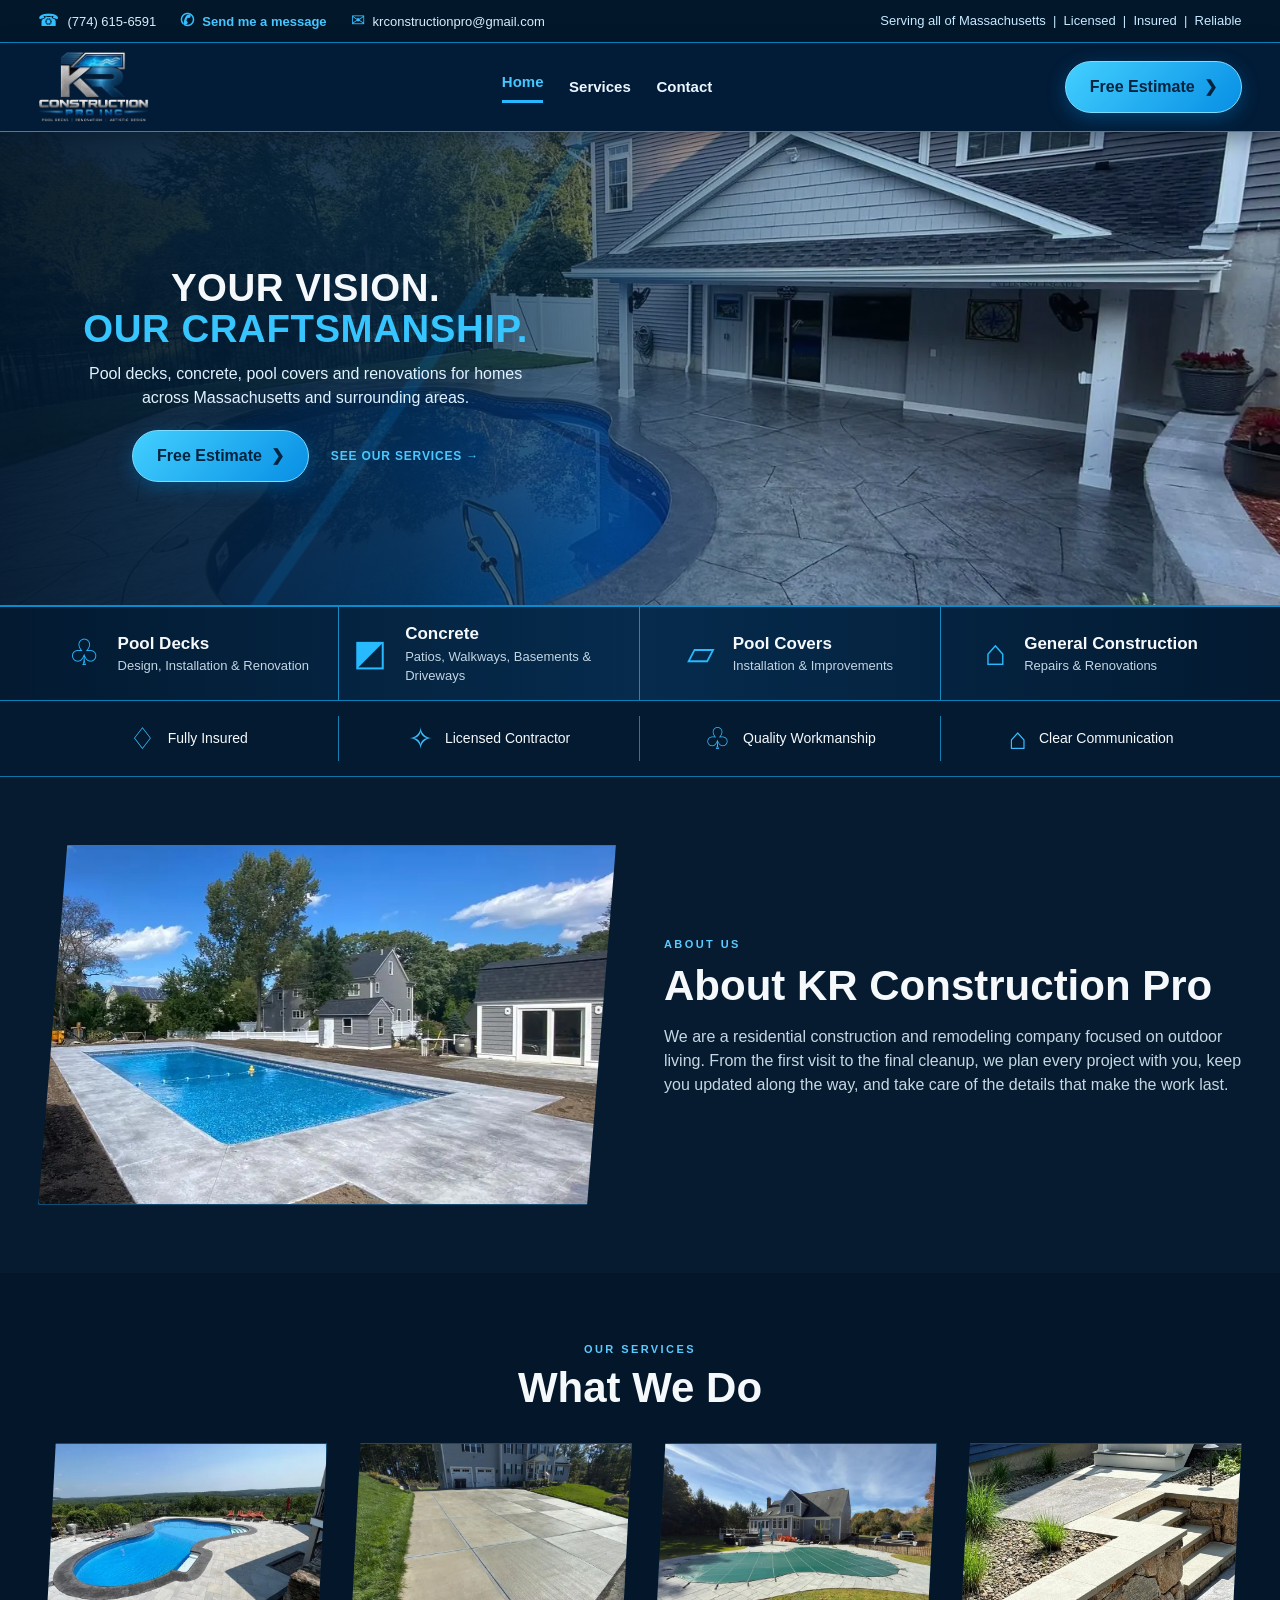
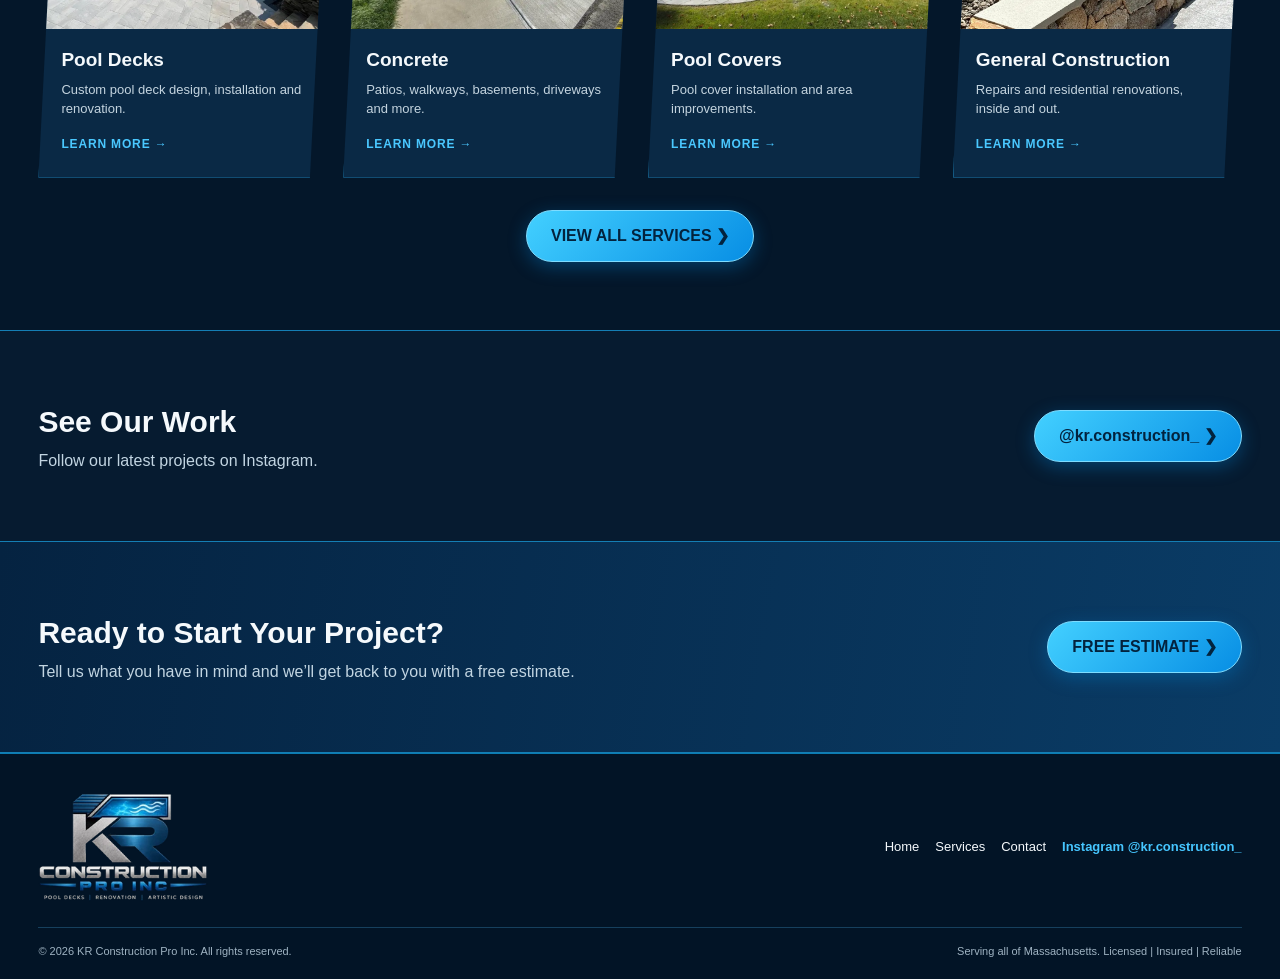
<file: index.html>
<!doctype html>
<html lang="en">
<head>
<meta charset="utf-8">
<!-- Google Tag Manager -->
<script>(function(w,d,s,l,i){w[l]=w[l]||[];w[l].push({'gtm.start':new Date().getTime(),event:'gtm.js'});var f=d.getElementsByTagName(s)[0],j=d.createElement(s),dl=l!='dataLayer'?'&l='+l:'';j.async=true;j.src='https://www.googletagmanager.com/gtm.js?id='+i+dl;f.parentNode.insertBefore(j,f);})(window,document,'script','dataLayer','GTM-TRKTC29J');</script>
<!-- End Google Tag Manager -->
<meta name="viewport" content="width=device-width,initial-scale=1">
<title>KR Construction Pro | Pool Decks & Concrete in Massachusetts</title>
<meta name="description" content="Pool decks, concrete, pool covers and renovations for homes across Massachusetts and surrounding areas. Licensed and insured. Request a free estimate.">
<link rel="canonical" href="https://krconstructionpro.com/">
<meta property="og:url" content="https://krconstructionpro.com/">
<meta name="theme-color" content="#061b30">
<meta property="og:type" content="website">
<meta property="og:title" content="KR Construction Pro | Pool Decks & Concrete in Massachusetts">
<meta property="og:description" content="Pool decks, concrete, pool covers and renovations for homes across Massachusetts and surrounding areas. Licensed and insured. Request a free estimate.">
<meta property="og:image" content="https://krconstructionpro.com/assets/og-image.jpg">
<meta name="twitter:card" content="summary_large_image">
<link rel="icon" href="/favicon.ico" sizes="48x48">
<link rel="icon" type="image/png" sizes="192x192" href="/assets/favicon-192.png">
<link rel="apple-touch-icon" href="/assets/apple-touch-icon.png">
<link rel="preload" as="image" href="assets/hero-stamped-pool-deck.webp" media="(min-width: 761px)">
<link rel="stylesheet" href="styles.css">
<script type="application/ld+json">{"@context": "https://schema.org", "@type": "HomeAndConstructionBusiness", "name": "KR Construction Pro Inc", "description": "Pool decks, concrete, pool covers and renovations for homes across Massachusetts and surrounding areas.", "telephone": "+1-774-615-6591", "email": "krconstructionpro@gmail.com", "logo": "https://krconstructionpro.com/assets/kr-construction-pro-logo.png", "image": "https://krconstructionpro.com/assets/og-image.jpg", "url": "https://krconstructionpro.com/", "areaServed": [{"@type": "State", "name": "Massachusetts"}, {"@type": "AdministrativeArea", "name": "Barnstable County, MA"}, {"@type": "AdministrativeArea", "name": "Berkshire County, MA"}, {"@type": "AdministrativeArea", "name": "Bristol County, MA"}, {"@type": "AdministrativeArea", "name": "Dukes County, MA"}, {"@type": "AdministrativeArea", "name": "Essex County, MA"}, {"@type": "AdministrativeArea", "name": "Franklin County, MA"}, {"@type": "AdministrativeArea", "name": "Hampden County, MA"}, {"@type": "AdministrativeArea", "name": "Hampshire County, MA"}, {"@type": "AdministrativeArea", "name": "Middlesex County, MA"}, {"@type": "AdministrativeArea", "name": "Nantucket County, MA"}, {"@type": "AdministrativeArea", "name": "Norfolk County, MA"}, {"@type": "AdministrativeArea", "name": "Plymouth County, MA"}, {"@type": "AdministrativeArea", "name": "Suffolk County, MA"}, {"@type": "AdministrativeArea", "name": "Worcester County, MA"}], "sameAs": ["https://www.instagram.com/kr.construction_/"], "hasOfferCatalog": {"@type": "OfferCatalog", "name": "Construction services", "itemListElement": [{"@type": "Offer", "itemOffered": {"@type": "Service", "name": "Pool Decks"}}, {"@type": "Offer", "itemOffered": {"@type": "Service", "name": "Concrete"}}, {"@type": "Offer", "itemOffered": {"@type": "Service", "name": "Pool Covers"}}, {"@type": "Offer", "itemOffered": {"@type": "Service", "name": "General Construction"}}]}, "openingHoursSpecification": [{"@type": "OpeningHoursSpecification", "dayOfWeek": ["Monday", "Tuesday", "Wednesday", "Thursday", "Friday"], "opens": "07:00", "closes": "17:00"}, {"@type": "OpeningHoursSpecification", "dayOfWeek": "Saturday", "opens": "07:00", "closes": "12:00"}]}</script>
</head>
<body>
<!-- Google Tag Manager (noscript) -->
<noscript><iframe src="https://www.googletagmanager.com/ns.html?id=GTM-TRKTC29J" height="0" width="0" style="display:none;visibility:hidden"></iframe></noscript>
<!-- End Google Tag Manager (noscript) -->
<a class="skip" href="#top">Skip to content</a>
<div class="topbar"><div class="container topinner"><div class="topcontact"><a href="tel:+17746156591"><span class="ico">☎</span>(774) 615-6591</a><a class="sms-link" href="sms:+17746156590"><span class="ico">✆</span>Send me a message</a><a href="mailto:krconstructionpro@gmail.com"><span class="ico">✉</span>krconstructionpro@gmail.com</a></div><div class="topright">Serving all of Massachusetts &nbsp;|&nbsp; Licensed &nbsp;|&nbsp; Insured &nbsp;|&nbsp; Reliable</div></div></div>
<header><div class="container nav"><a class="brand" href="/"><img src="assets/kr-logo-header.webp" alt="KR Construction Pro Inc" width="231" height="150"></a><nav aria-label="Main"><a class="active" aria-current="page" href="/">Home</a><a href="services.html">Services</a><a href="contact.html">Contact</a></nav><a class="navcta" href="contact.html">Free Estimate&nbsp; ❯</a></div></header>
<main id="top"><section class="hero"><div class="hero-inner"><h1>Your Vision.<span>Our Craftsmanship.</span></h1><p>Pool decks, concrete, pool covers and renovations for homes across Massachusetts and surrounding areas.</p><div class="hero-links"><a class="btn" href="contact.html">Free Estimate&nbsp; ❯</a><a class="link" href="services.html">SEE OUR SERVICES →</a></div></div></section>
<div class="service-strip"><div class="container service-grid"><a class="service-link" href="services.html"><span class="service-icon">♧</span><span><strong>Pool Decks</strong><small>Design, Installation &amp; Renovation</small></span></a><a class="service-link" href="services.html"><span class="service-icon">◩</span><span><strong>Concrete</strong><small>Patios, Walkways, Basements &amp; Driveways</small></span></a><a class="service-link" href="services.html"><span class="service-icon">▱</span><span><strong>Pool Covers</strong><small>Installation &amp; Improvements</small></span></a><a class="service-link" href="services.html"><span class="service-icon">⌂</span><span><strong>General Construction</strong><small>Repairs &amp; Renovations</small></span></a></div></div>
<div class="trust-strip"><div class="container trust-grid"><div class="trust"><span>♢</span>Fully Insured</div><div class="trust"><span>✧</span>Licensed Contractor</div><div class="trust"><span>♧</span>Quality Workmanship</div><div class="trust"><span>⌂</span>Clear Communication</div></div></div>
<section><div class="container split"><img class="photo" src="assets/about-pool-project.webp" alt="New in-ground pool with a stamped concrete pool deck built by KR Construction Pro in Massachusetts" width="1100" height="864" loading="lazy"><div><div class="eyebrow">ABOUT US</div><h2>About KR Construction Pro</h2><p>We are a residential construction and remodeling company focused on outdoor living. From the first visit to the final cleanup, we plan every project with you, keep you updated along the way, and take care of the details that make the work last.</p></div></div></section>
<section style="background:#04172a"><div class="container"><div class="section-title"><div class="eyebrow">OUR SERVICES</div><h2>What We Do</h2></div><div class="cards"><article class="card"><img class="card-photo" src="assets/pool-deck-service.webp" alt="Paver pool deck with dark stamped coping around a freeform in-ground pool in Massachusetts" width="1100" height="618" loading="lazy"><div class="card-body"><h3>Pool Decks</h3><p>Custom pool deck design, installation and renovation.</p><a class="link" href="services.html">LEARN MORE →</a></div></article><article class="card"><img class="card-photo" src="assets/concrete-service.webp" alt="New broom-finished concrete driveway with saw-cut control joints at a Massachusetts home" width="1100" height="619" loading="lazy"><div class="card-body"><h3>Concrete</h3><p>Patios, walkways, basements, driveways and more.</p><a class="link" href="services.html">LEARN MORE →</a></div></article><article class="card"><img class="card-photo" src="assets/pool-cover-service.webp" alt="Green mesh safety pool cover installed over a pool with a paver deck in Massachusetts" width="1100" height="618" loading="lazy"><div class="card-body"><h3>Pool Covers</h3><p>Pool cover installation and area improvements.</p><a class="link" href="services.html">LEARN MORE →</a></div></article><article class="card"><img class="card-photo" src="assets/general-construction-service.webp" alt="Natural stone retaining wall with bluestone caps and steps beside a new walkway" width="1100" height="825" loading="lazy"><div class="card-body"><h3>General Construction</h3><p>Repairs and residential renovations, inside and out.</p><a class="link" href="services.html">LEARN MORE →</a></div></article></div><div style="text-align:center;margin-top:32px"><a class="btn" href="services.html">VIEW ALL SERVICES ❯</a></div></div></section>
<section class="igband"><div class="container bandinner"><div><h2 style="margin:0 0 5px;font-size:30px">See Our Work</h2><p style="margin:0;color:#c2d5e2">Follow our latest projects on Instagram.</p></div><a class="btn" href="https://www.instagram.com/kr.construction_/" target="_blank" rel="noopener">@kr.construction_ ❯</a></div></section>
<section class="band"><div class="container bandinner"><div><h2>Ready to Start Your Project?</h2><p>Tell us what you have in mind and we’ll get back to you with a free estimate.</p></div><a class="btn" href="contact.html">FREE ESTIMATE ❯</a></div></section></main>
<footer><div class="container"><div class="footrow"><img class="footlogo" src="assets/kr-logo-header.webp" alt="KR Construction Pro Inc" width="231" height="150"><div class="footlinks"><a href="/">Home</a><a href="services.html">Services</a><a href="contact.html">Contact</a><a class="ig" href="https://www.instagram.com/kr.construction_/" target="_blank" rel="noopener">Instagram @kr.construction_</a></div></div><div class="copyright"><span>© 2026 KR Construction Pro Inc. All rights reserved.</span><span>Serving all of Massachusetts. Licensed | Insured | Reliable</span></div></div></footer>
</body>
</html>
</file>
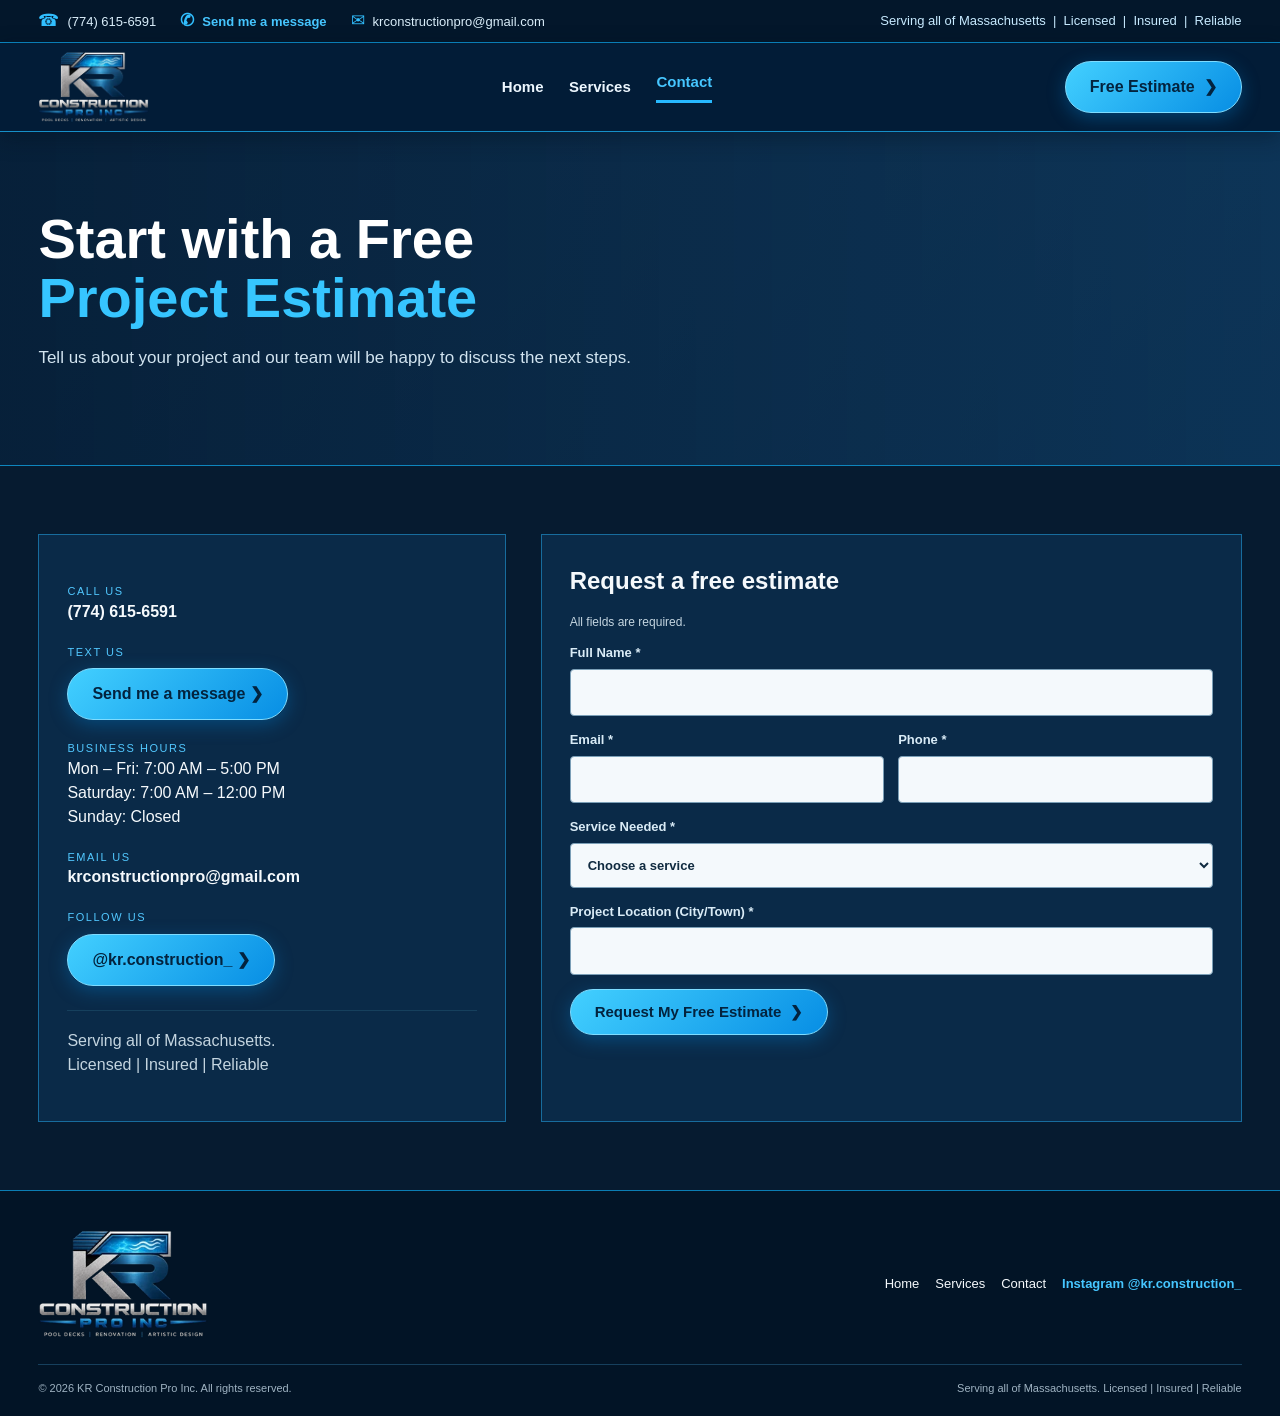
<file: contact.html>
<!doctype html>
<html lang="en">
<head>
<meta charset="utf-8">
<!-- Google Tag Manager -->
<script>(function(w,d,s,l,i){w[l]=w[l]||[];w[l].push({'gtm.start':new Date().getTime(),event:'gtm.js'});var f=d.getElementsByTagName(s)[0],j=d.createElement(s),dl=l!='dataLayer'?'&l='+l:'';j.async=true;j.src='https://www.googletagmanager.com/gtm.js?id='+i+dl;f.parentNode.insertBefore(j,f);})(window,document,'script','dataLayer','GTM-TRKTC29J');</script>
<!-- End Google Tag Manager -->
<meta name="viewport" content="width=device-width,initial-scale=1">
<title>Free Project Estimate | KR Construction Pro, Massachusetts</title>
<meta name="description" content="Tell us about your pool deck, concrete, pool cover or construction project and get a free estimate from KR Construction Pro. Call (774) 615-6591.">
<link rel="canonical" href="https://krconstructionpro.com/contact.html">
<meta property="og:url" content="https://krconstructionpro.com/contact.html">
<meta name="theme-color" content="#061b30">
<meta property="og:type" content="website">
<meta property="og:title" content="Free Project Estimate | KR Construction Pro, Massachusetts">
<meta property="og:description" content="Tell us about your pool deck, concrete, pool cover or construction project and get a free estimate from KR Construction Pro. Call (774) 615-6591.">
<meta property="og:image" content="https://krconstructionpro.com/assets/og-image.jpg">
<meta name="twitter:card" content="summary_large_image">
<link rel="icon" href="/favicon.ico" sizes="48x48">
<link rel="icon" type="image/png" sizes="192x192" href="/assets/favicon-192.png">
<link rel="apple-touch-icon" href="/assets/apple-touch-icon.png">
<link rel="stylesheet" href="styles.css">

</head>
<body>
<!-- Google Tag Manager (noscript) -->
<noscript><iframe src="https://www.googletagmanager.com/ns.html?id=GTM-TRKTC29J" height="0" width="0" style="display:none;visibility:hidden"></iframe></noscript>
<!-- End Google Tag Manager (noscript) -->
<a class="skip" href="#top">Skip to content</a>
<div class="topbar"><div class="container topinner"><div class="topcontact"><a href="tel:+17746156591"><span class="ico">☎</span>(774) 615-6591</a><a class="sms-link" href="sms:+17746156590"><span class="ico">✆</span>Send me a message</a><a href="mailto:krconstructionpro@gmail.com"><span class="ico">✉</span>krconstructionpro@gmail.com</a></div><div class="topright">Serving all of Massachusetts &nbsp;|&nbsp; Licensed &nbsp;|&nbsp; Insured &nbsp;|&nbsp; Reliable</div></div></div>
<header><div class="container nav"><a class="brand" href="/"><img src="assets/kr-logo-header.webp" alt="KR Construction Pro Inc" width="231" height="150"></a><nav aria-label="Main"><a href="/">Home</a><a href="services.html">Services</a><a class="active" aria-current="page" href="contact.html">Contact</a></nav><a class="navcta" href="#estimate">Free Estimate&nbsp; ❯</a></div></header>
<main id="top"><section class="pagehero"><div class="container"><h1 style="text-transform:none;margin:0;color:#ffffff">Start with a Free<span style="display:block;color:#36c5ff">Project Estimate</span></h1><p>Tell us about your project and our team will be happy to discuss the next steps.</p></div></section>
<section id="estimate"><div class="container contactgrid">
<div class="contactbox"><div class="contactitem"><small>Call us</small><a href="tel:+17746156591">(774) 615-6591</a></div>
<div class="contactitem"><small>Text us</small><a class="btn" href="sms:+17746156590" style="margin-top:8px">Send me a message ❯</a></div>
<div class="contactitem"><small>Business hours</small><span>Mon – Fri: 7:00 AM – 5:00 PM<br>Saturday: 7:00 AM – 12:00 PM<br>Sunday: Closed</span></div>
<div class="contactitem"><small>Email us</small><a href="mailto:krconstructionpro@gmail.com">krconstructionpro@gmail.com</a></div>
<div class="contactitem"><small>Follow us</small><a class="btn" href="https://www.instagram.com/kr.construction_/" target="_blank" rel="noopener" style="margin-top:8px">@kr.construction_ ❯</a></div>
<p style="border-top:1px solid #16405d;padding-top:18px;margin-top:24px">Serving all of Massachusetts.<br>Licensed | Insured | Reliable</p></div>
<div class="contactbox"><h2>Request a free estimate</h2><p class="note" style="margin-top:-6px">All fields are required.</p><form aria-label="Free estimate request" action="https://api.web3forms.com/submit" method="POST"><input type="hidden" name="access_key" value="13309b1c-8099-4f1e-b6e4-865e84867ff2"><input type="hidden" name="subject" value="New Free Estimate request — KR Construction Pro website"><input type="hidden" name="from_name" value="KR Construction Pro website"><input type="hidden" name="redirect" value="https://krconstructionpro.com/thank-you.html"><input type="checkbox" name="botcheck" style="display:none" tabindex="-1" autocomplete="off">
<label for="e-name">Full Name *<input id="e-name" name="name" type="text" autocomplete="name" required="required"></label>
<div class="formrow"><label for="e-email">Email *<input id="e-email" name="email" type="email" autocomplete="email" required="required"></label><label for="e-phone">Phone *<input id="e-phone" name="phone" type="tel" autocomplete="tel" required="required"></label></div>
<label for="e-service">Service Needed *<select id="e-service" name="service" required="required"><option value="">Choose a service</option><option>Pool Decks</option><option>Concrete</option><option>Pool Covers</option><option>General Construction</option><option>Other</option></select></label>
<label for="e-location">Project Location (City/Town) *<input id="e-location" name="location" type="text" autocomplete="address-level2" required="required"></label>
<button type="submit" class="btn">Request My Free Estimate&nbsp; ❯</button>

</form></div>
</div></section></main>
<footer><div class="container"><div class="footrow"><img class="footlogo" src="assets/kr-logo-header.webp" alt="KR Construction Pro Inc" width="231" height="150"><div class="footlinks"><a href="/">Home</a><a href="services.html">Services</a><a href="contact.html">Contact</a><a class="ig" href="https://www.instagram.com/kr.construction_/" target="_blank" rel="noopener">Instagram @kr.construction_</a></div></div><div class="copyright"><span>© 2026 KR Construction Pro Inc. All rights reserved.</span><span>Serving all of Massachusetts. Licensed | Insured | Reliable</span></div></div></footer>
</body>
</html>
</file>
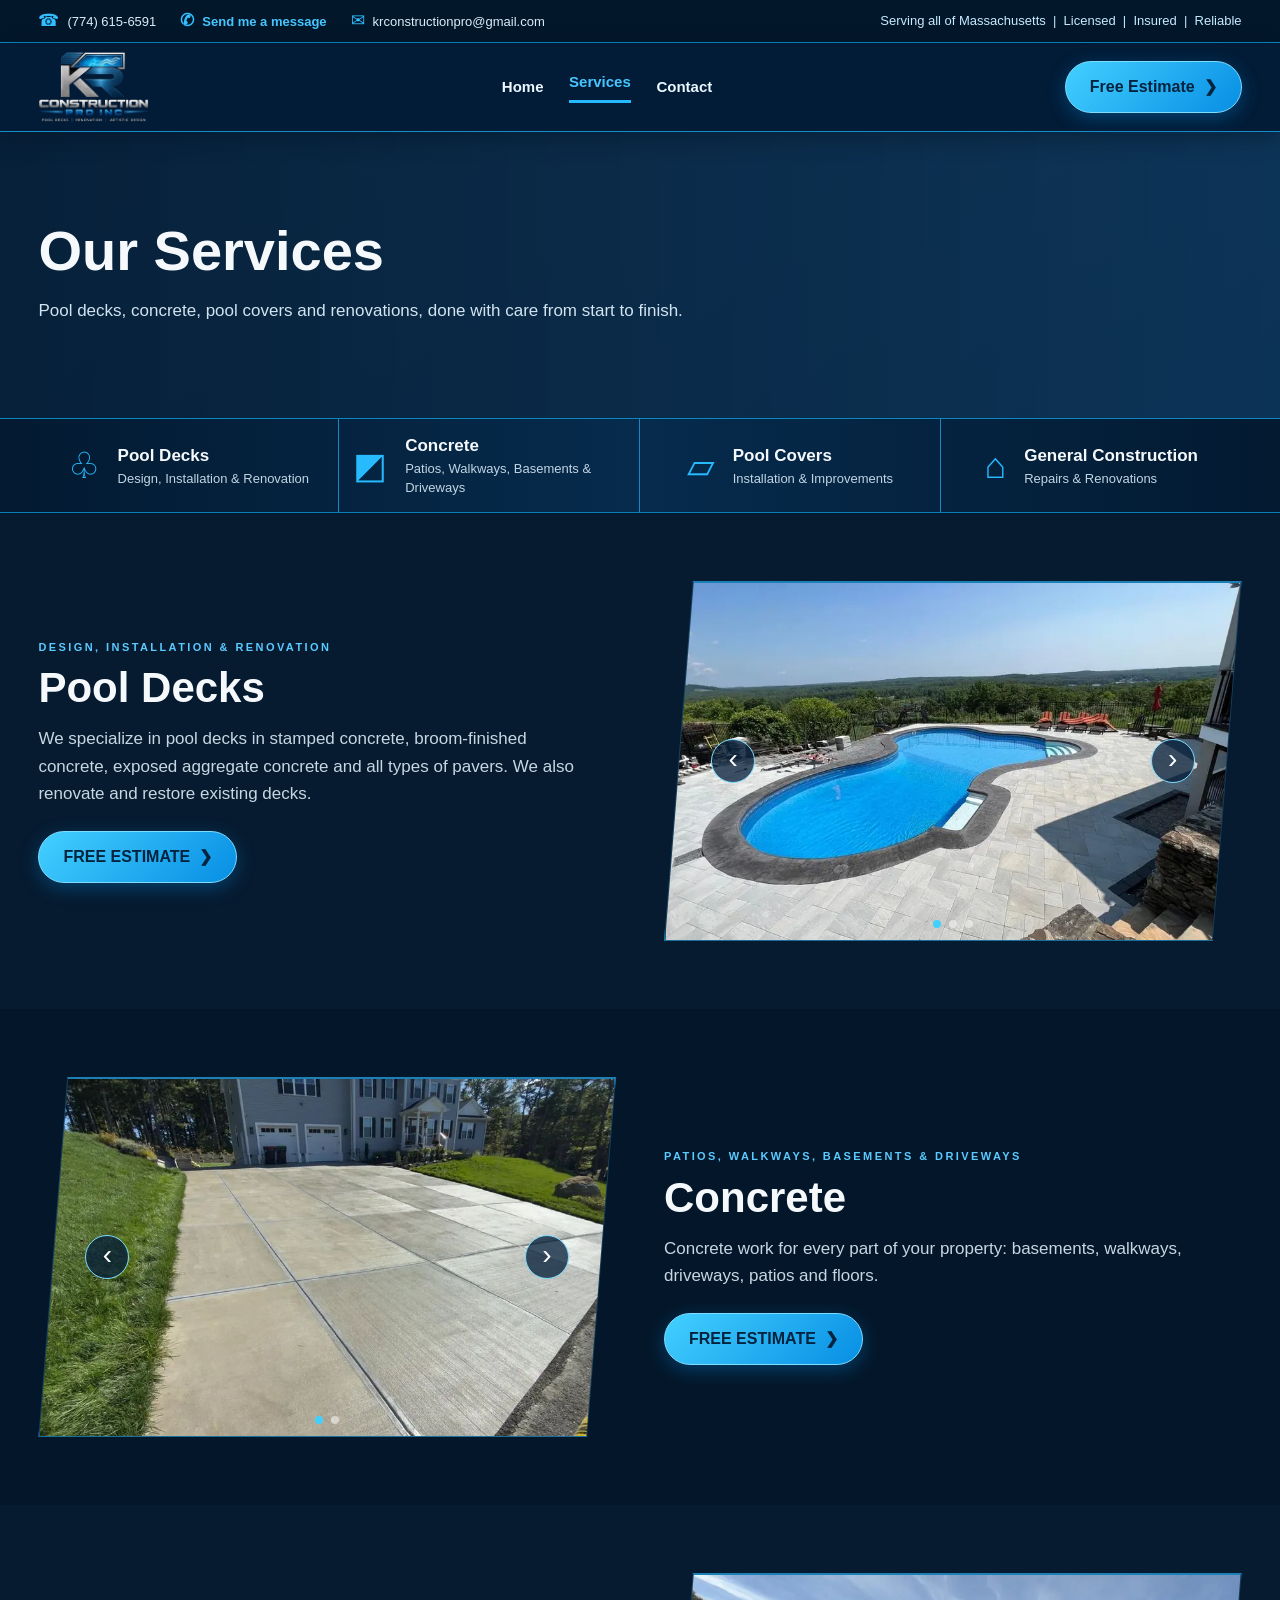
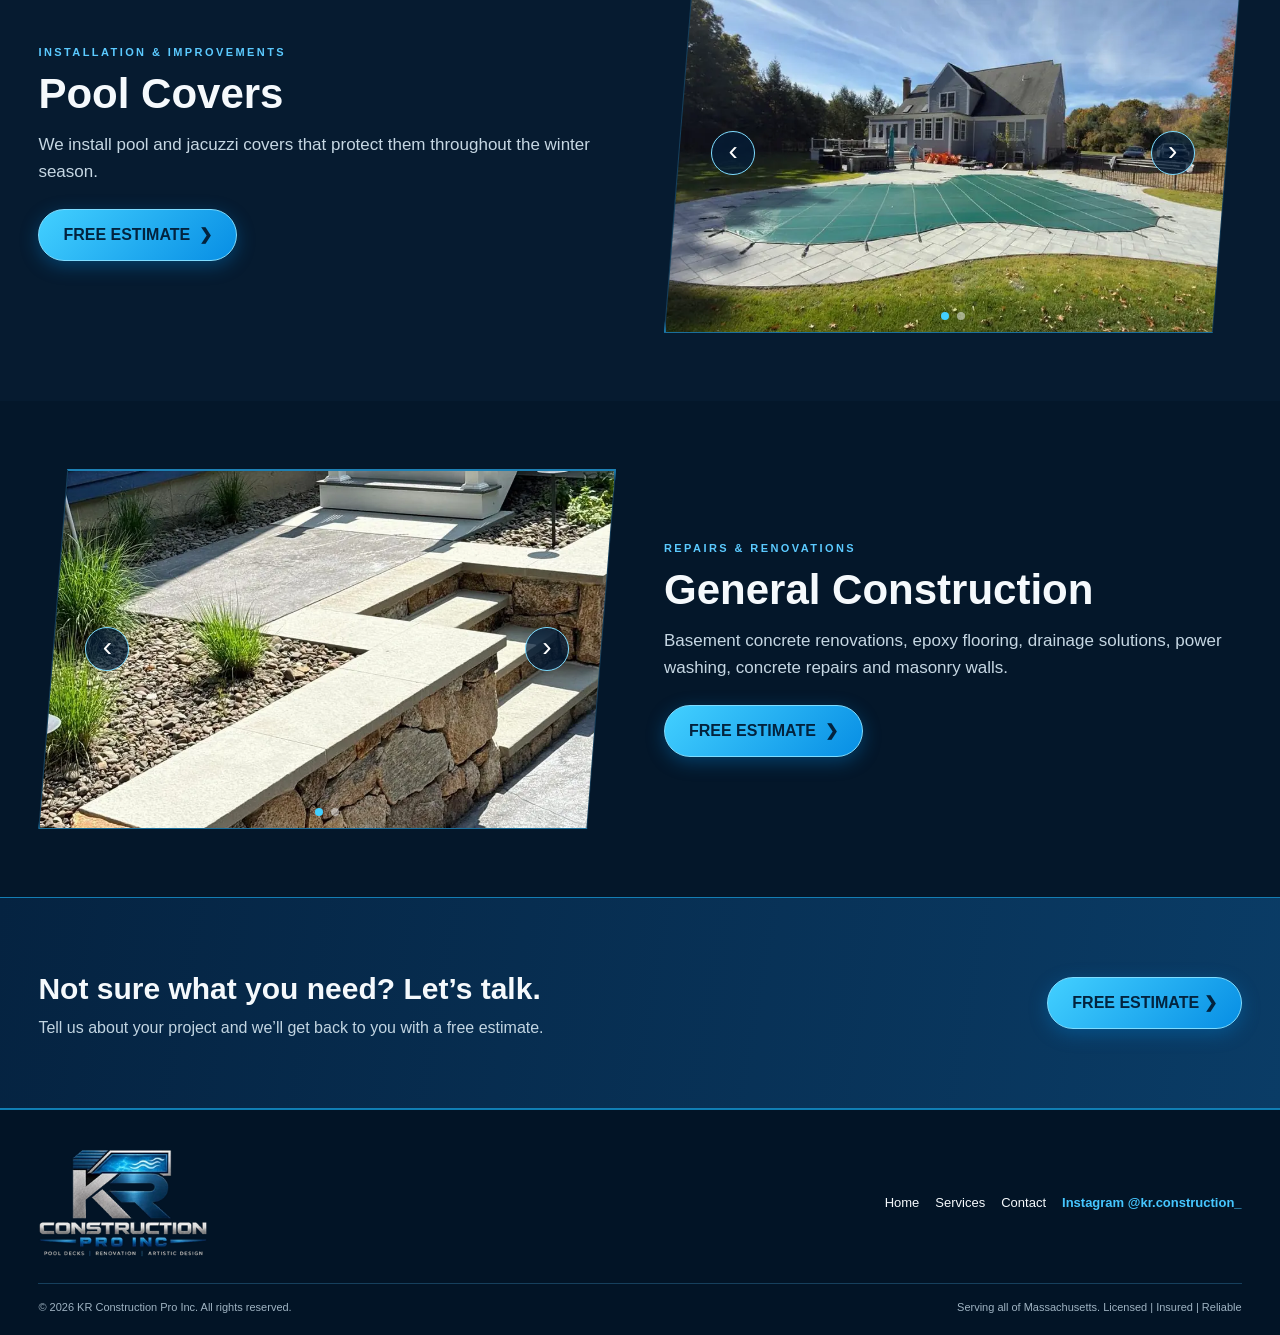
<file: services.html>
<!doctype html>
<html lang="en">
<head>
<meta charset="utf-8">
<!-- Google Tag Manager -->
<script>(function(w,d,s,l,i){w[l]=w[l]||[];w[l].push({'gtm.start':new Date().getTime(),event:'gtm.js'});var f=d.getElementsByTagName(s)[0],j=d.createElement(s),dl=l!='dataLayer'?'&l='+l:'';j.async=true;j.src='https://www.googletagmanager.com/gtm.js?id='+i+dl;f.parentNode.insertBefore(j,f);})(window,document,'script','dataLayer','GTM-TRKTC29J');</script>
<!-- End Google Tag Manager -->
<meta name="viewport" content="width=device-width,initial-scale=1">
<title>Pool Decks, Concrete & Pool Covers in MA | KR Construction Pro</title>
<meta name="description" content="Stamped concrete and paver pool decks, concrete driveways, patios and basements, pool covers, epoxy floors and drainage in Massachusetts. Free estimates.">
<link rel="canonical" href="https://krconstructionpro.com/services.html">
<meta property="og:url" content="https://krconstructionpro.com/services.html">
<meta name="theme-color" content="#061b30">
<meta property="og:type" content="website">
<meta property="og:title" content="Pool Decks, Concrete & Pool Covers in MA | KR Construction Pro">
<meta property="og:description" content="Stamped concrete and paver pool decks, concrete driveways, patios and basements, pool covers, epoxy floors and drainage in Massachusetts. Free estimates.">
<meta property="og:image" content="https://krconstructionpro.com/assets/og-image.jpg">
<meta name="twitter:card" content="summary_large_image">
<link rel="icon" href="/favicon.ico" sizes="48x48">
<link rel="icon" type="image/png" sizes="192x192" href="/assets/favicon-192.png">
<link rel="apple-touch-icon" href="/assets/apple-touch-icon.png">
<link rel="stylesheet" href="styles.css">

<script type="application/ld+json">{"@context": "https://schema.org", "@type": "ItemList", "name": "KR Construction Pro services", "itemListElement": [{"@type": "ListItem", "position": 1, "item": {"@type": "Service", "name": "Pool Decks", "description": "Pool decks in stamped concrete, broom-finished concrete, exposed aggregate concrete and all types of pavers, plus deck renovations and restorations.", "serviceType": "Pool Decks", "areaServed": {"@type": "State", "name": "Massachusetts"}, "provider": {"@type": "HomeAndConstructionBusiness", "name": "KR Construction Pro Inc", "url": "https://krconstructionpro.com/", "telephone": "+1-774-615-6591"}, "url": "https://krconstructionpro.com/services.html#pool-decks"}}, {"@type": "ListItem", "position": 2, "item": {"@type": "Service", "name": "Concrete", "description": "Concrete basements, walkways, driveways, patios and floors.", "serviceType": "Concrete", "areaServed": {"@type": "State", "name": "Massachusetts"}, "provider": {"@type": "HomeAndConstructionBusiness", "name": "KR Construction Pro Inc", "url": "https://krconstructionpro.com/", "telephone": "+1-774-615-6591"}, "url": "https://krconstructionpro.com/services.html#concrete"}}, {"@type": "ListItem", "position": 3, "item": {"@type": "Service", "name": "Pool Covers", "description": "Pool and jacuzzi cover installation to protect them throughout the winter season.", "serviceType": "Pool Covers", "areaServed": {"@type": "State", "name": "Massachusetts"}, "provider": {"@type": "HomeAndConstructionBusiness", "name": "KR Construction Pro Inc", "url": "https://krconstructionpro.com/", "telephone": "+1-774-615-6591"}, "url": "https://krconstructionpro.com/services.html#pool-covers"}}, {"@type": "ListItem", "position": 4, "item": {"@type": "Service", "name": "General Construction", "description": "Basement concrete renovations, epoxy flooring, drainage solutions, power washing, concrete repairs and masonry walls.", "serviceType": "General Construction", "areaServed": {"@type": "State", "name": "Massachusetts"}, "provider": {"@type": "HomeAndConstructionBusiness", "name": "KR Construction Pro Inc", "url": "https://krconstructionpro.com/", "telephone": "+1-774-615-6591"}, "url": "https://krconstructionpro.com/services.html#general-construction"}}]}</script>
</head>
<body>
<!-- Google Tag Manager (noscript) -->
<noscript><iframe src="https://www.googletagmanager.com/ns.html?id=GTM-TRKTC29J" height="0" width="0" style="display:none;visibility:hidden"></iframe></noscript>
<!-- End Google Tag Manager (noscript) -->
<a class="skip" href="#top">Skip to content</a>
<div class="topbar"><div class="container topinner"><div class="topcontact"><a href="tel:+17746156591"><span class="ico">☎</span>(774) 615-6591</a><a class="sms-link" href="sms:+17746156590"><span class="ico">✆</span>Send me a message</a><a href="mailto:krconstructionpro@gmail.com"><span class="ico">✉</span>krconstructionpro@gmail.com</a></div><div class="topright">Serving all of Massachusetts &nbsp;|&nbsp; Licensed &nbsp;|&nbsp; Insured &nbsp;|&nbsp; Reliable</div></div></div>
<header><div class="container nav"><a class="brand" href="/"><img src="assets/kr-logo-header.webp" alt="KR Construction Pro Inc" width="231" height="150"></a><nav aria-label="Main"><a href="/">Home</a><a class="active" aria-current="page" href="services.html">Services</a><a href="contact.html">Contact</a></nav><a class="navcta" href="contact.html">Free Estimate&nbsp; ❯</a></div></header>
<main id="top"><section class="pagehero"><div class="container"><h1>Our Services</h1><p>Pool decks, concrete, pool covers and renovations, done with care from start to finish.</p></div></section>
<div class="service-strip"><div class="container service-grid"><a class="service-link" href="#pool-decks"><span class="service-icon">♧</span><span><strong>Pool Decks</strong><small>Design, Installation &amp; Renovation</small></span></a><a class="service-link" href="#concrete"><span class="service-icon">◩</span><span><strong>Concrete</strong><small>Patios, Walkways, Basements &amp; Driveways</small></span></a><a class="service-link" href="#pool-covers"><span class="service-icon">▱</span><span><strong>Pool Covers</strong><small>Installation &amp; Improvements</small></span></a><a class="service-link" href="#general-construction"><span class="service-icon">⌂</span><span><strong>General Construction</strong><small>Repairs &amp; Renovations</small></span></a></div></div>
<section id="pool-decks" style="background:#061b30"><div class="container split"><div><div class="eyebrow">DESIGN, INSTALLATION &AMP; RENOVATION</div><h2>Pool Decks</h2><p class="svc-text">We specialize in pool decks in stamped concrete, broom-finished concrete, exposed aggregate concrete and all types of pavers. We also renovate and restore existing decks.</p><a class="btn" href="contact.html">FREE ESTIMATE&nbsp; ❯</a></div><div class="gallery" data-gallery aria-roledescription="carousel" aria-label="Pool Decks photos"><div class="gallery-track" tabindex="0">
<!-- Pool Decks photos: to add one, copy the line below and change src and alt -->
<img class="gallery-slide" src="assets/pool-deck-service.webp" alt="Paver pool deck with dark stamped coping around a freeform in-ground pool in Massachusetts" width="1100" height="618" loading="lazy">
<img class="gallery-slide" src="assets/pool-deck-service-2.webp" alt="Rectangular in-ground pool with a light stamped concrete deck and step entry in Massachusetts" width="1100" height="618" loading="lazy">
<img class="gallery-slide" src="assets/pool-deck-service-3.webp" alt="Gray stamped concrete pool deck around a rectangular pool with a shade sail and garden" width="1100" height="619" loading="lazy">
</div><button class="gallery-btn gallery-prev" type="button" aria-label="Previous Pool Decks photo">‹</button><button class="gallery-btn gallery-next" type="button" aria-label="Next Pool Decks photo">›</button><div class="gallery-dots" aria-hidden="true"></div></div></div></section>
<section id="concrete" style="background:#04172a"><div class="container split rev"><div><div class="eyebrow">PATIOS, WALKWAYS, BASEMENTS &amp; DRIVEWAYS</div><h2>Concrete</h2><p class="svc-text">Concrete work for every part of your property: basements, walkways, driveways, patios and floors.</p><a class="btn" href="contact.html">FREE ESTIMATE&nbsp; ❯</a></div><div class="gallery" data-gallery aria-roledescription="carousel" aria-label="Concrete photos"><div class="gallery-track" tabindex="0">
<!-- Concrete photos: to add one, copy the line below and change src and alt -->
<img class="gallery-slide" src="assets/concrete-service.webp" alt="New broom-finished concrete driveway with saw-cut control joints at a Massachusetts home" width="1100" height="619" loading="lazy">
<img class="gallery-slide" src="assets/concrete-service-2.webp" alt="Sealed stamped concrete patio floor beside a stone outdoor kitchen" width="768" height="432" loading="lazy">
</div><button class="gallery-btn gallery-prev" type="button" aria-label="Previous Concrete photo">‹</button><button class="gallery-btn gallery-next" type="button" aria-label="Next Concrete photo">›</button><div class="gallery-dots" aria-hidden="true"></div></div></div></section>
<section id="pool-covers" style="background:#061b30"><div class="container split"><div><div class="eyebrow">INSTALLATION &AMP; IMPROVEMENTS</div><h2>Pool Covers</h2><p class="svc-text">We install pool and jacuzzi covers that protect them throughout the winter season.</p><a class="btn" href="contact.html">FREE ESTIMATE&nbsp; ❯</a></div><div class="gallery" data-gallery aria-roledescription="carousel" aria-label="Pool Covers photos"><div class="gallery-track" tabindex="0">
<!-- Pool Covers photos: to add one, copy the line below and change src and alt -->
<img class="gallery-slide" src="assets/pool-cover-service.webp" alt="Green mesh safety pool cover installed over a pool with a paver deck in Massachusetts" width="1100" height="618" loading="lazy">
<img class="gallery-slide" src="assets/pool-cover-service-2.webp" alt="Dark gray safety cover installed over a freeform pool with a stamped concrete deck and pool house" width="1100" height="619" loading="lazy">
</div><button class="gallery-btn gallery-prev" type="button" aria-label="Previous Pool Covers photo">‹</button><button class="gallery-btn gallery-next" type="button" aria-label="Next Pool Covers photo">›</button><div class="gallery-dots" aria-hidden="true"></div></div></div></section>
<section id="general-construction" style="background:#04172a"><div class="container split rev"><div><div class="eyebrow">REPAIRS &AMP; RENOVATIONS</div><h2>General Construction</h2><p class="svc-text">Basement concrete renovations, epoxy flooring, drainage solutions, power washing, concrete repairs and masonry walls.</p><a class="btn" href="contact.html">FREE ESTIMATE&nbsp; ❯</a></div><div class="gallery" data-gallery aria-roledescription="carousel" aria-label="General Construction photos"><div class="gallery-track" tabindex="0">
<!-- General Construction photos: to add one, copy the line below and change src and alt -->
<img class="gallery-slide" src="assets/general-construction-service.webp" alt="Natural stone retaining wall with bluestone caps and steps beside a new walkway" width="1100" height="825" loading="lazy">
<img class="gallery-slide" src="assets/general-construction-service-2.webp" alt="Natural stone masonry wall with bluestone cap beside a new paver walkway" width="1100" height="618" loading="lazy">
</div><button class="gallery-btn gallery-prev" type="button" aria-label="Previous General Construction photo">‹</button><button class="gallery-btn gallery-next" type="button" aria-label="Next General Construction photo">›</button><div class="gallery-dots" aria-hidden="true"></div></div></div></section>
<section class="band"><div class="container bandinner"><div><h2>Not sure what you need? Let’s talk.</h2><p>Tell us about your project and we’ll get back to you with a free estimate.</p></div><a class="btn" href="contact.html">FREE ESTIMATE ❯</a></div></section></main>
<footer><div class="container"><div class="footrow"><img class="footlogo" src="assets/kr-logo-header.webp" alt="KR Construction Pro Inc" width="231" height="150"><div class="footlinks"><a href="/">Home</a><a href="services.html">Services</a><a href="contact.html">Contact</a><a class="ig" href="https://www.instagram.com/kr.construction_/" target="_blank" rel="noopener">Instagram @kr.construction_</a></div></div><div class="copyright"><span>© 2026 KR Construction Pro Inc. All rights reserved.</span><span>Serving all of Massachusetts. Licensed | Insured | Reliable</span></div></div></footer>
<script src="gallery.js" defer></script>
</body>
</html>
</file>
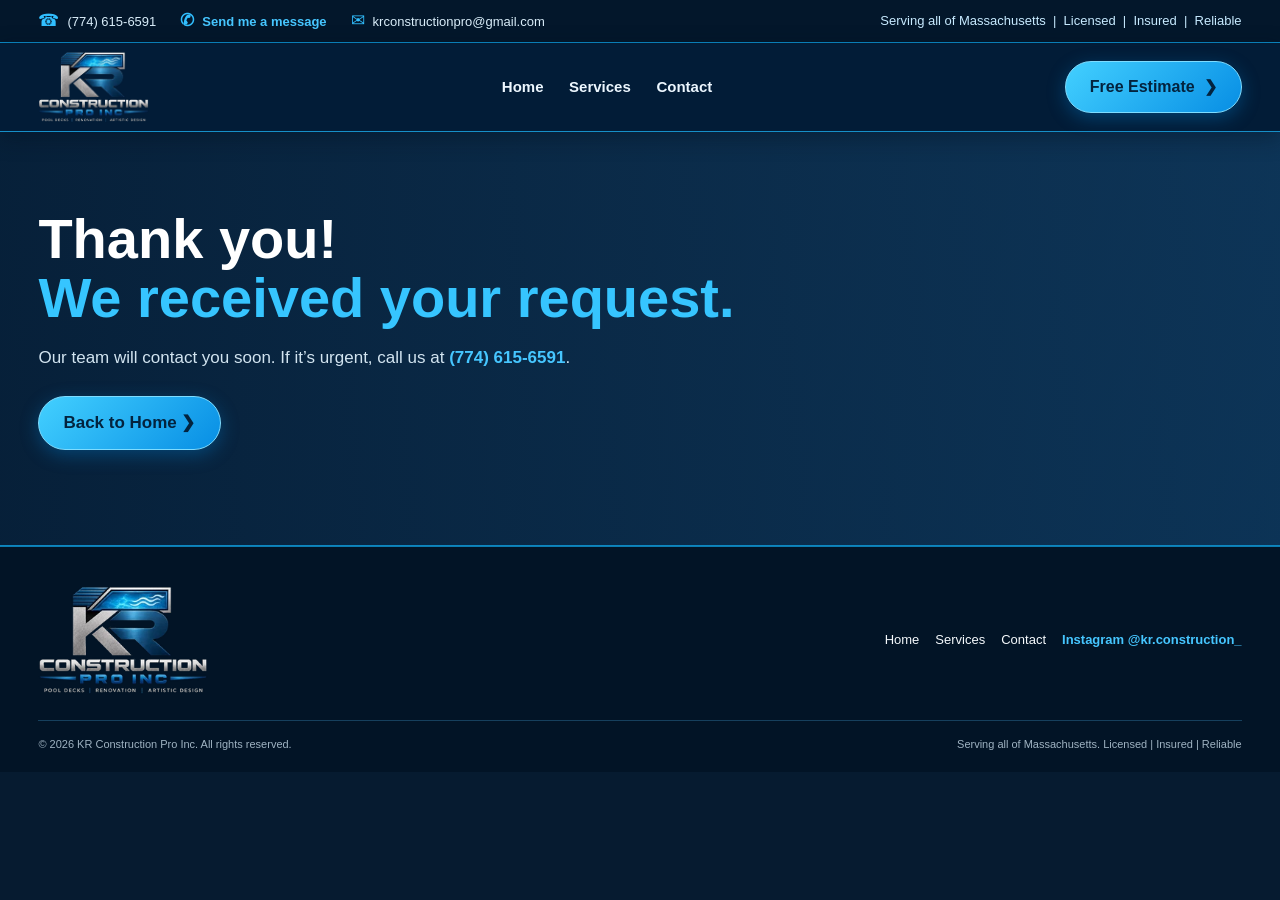
<file: thank-you.html>
<!doctype html>
<html lang="en">
<head>
<meta charset="utf-8">
<!-- Google Tag Manager -->
<script>(function(w,d,s,l,i){w[l]=w[l]||[];w[l].push({'gtm.start':new Date().getTime(),event:'gtm.js'});var f=d.getElementsByTagName(s)[0],j=d.createElement(s),dl=l!='dataLayer'?'&l='+l:'';j.async=true;j.src='https://www.googletagmanager.com/gtm.js?id='+i+dl;f.parentNode.insertBefore(j,f);})(window,document,'script','dataLayer','GTM-TRKTC29J');</script>
<!-- End Google Tag Manager -->
<meta name="viewport" content="width=device-width,initial-scale=1">
<title>Thank You | KR Construction Pro</title>
<meta name="robots" content="noindex">
<meta name="description" content="Tell us about your pool deck, concrete, pool cover or construction project and get a free estimate from KR Construction Pro. Call (774) 615-6591.">
<link rel="canonical" href="https://krconstructionpro.com/thank-you.html">
<meta property="og:url" content="https://krconstructionpro.com/thank-you.html">
<meta name="theme-color" content="#061b30">
<meta property="og:type" content="website">
<meta property="og:title" content="Free Project Estimate | KR Construction Pro, Massachusetts">
<meta property="og:description" content="Tell us about your pool deck, concrete, pool cover or construction project and get a free estimate from KR Construction Pro. Call (774) 615-6591.">
<meta property="og:image" content="https://krconstructionpro.com/assets/og-image.jpg">
<meta name="twitter:card" content="summary_large_image">
<link rel="icon" href="/favicon.ico" sizes="48x48">
<link rel="icon" type="image/png" sizes="192x192" href="/assets/favicon-192.png">
<link rel="apple-touch-icon" href="/assets/apple-touch-icon.png">
<link rel="stylesheet" href="styles.css">

</head>
<body>
<!-- Google Tag Manager (noscript) -->
<noscript><iframe src="https://www.googletagmanager.com/ns.html?id=GTM-TRKTC29J" height="0" width="0" style="display:none;visibility:hidden"></iframe></noscript>
<!-- End Google Tag Manager (noscript) -->
<a class="skip" href="#top">Skip to content</a>
<div class="topbar"><div class="container topinner"><div class="topcontact"><a href="tel:+17746156591"><span class="ico">☎</span>(774) 615-6591</a><a class="sms-link" href="sms:+17746156590"><span class="ico">✆</span>Send me a message</a><a href="mailto:krconstructionpro@gmail.com"><span class="ico">✉</span>krconstructionpro@gmail.com</a></div><div class="topright">Serving all of Massachusetts &nbsp;|&nbsp; Licensed &nbsp;|&nbsp; Insured &nbsp;|&nbsp; Reliable</div></div></div>
<header><div class="container nav"><a class="brand" href="/"><img src="assets/kr-logo-header.webp" alt="KR Construction Pro Inc" width="231" height="150"></a><nav aria-label="Main"><a href="/">Home</a><a href="services.html">Services</a><a href="contact.html">Contact</a></nav><a class="navcta" href="#estimate">Free Estimate&nbsp; ❯</a></div></header>
<main id="top"><section class="pagehero"><div class="container"><h1 style="text-transform:none;margin:0;color:#ffffff">Thank you!<span style="display:block;color:#36c5ff">We received your request.</span></h1><p>Our team will contact you soon. If it’s urgent, call us at <a href="tel:+17746156591" style="color:#46c6ff;font-weight:700">(774) 615-6591</a>.</p><p style="margin-top:26px"><a class="btn" href="/">Back to Home ❯</a></p></div></section></main>
<footer><div class="container"><div class="footrow"><img class="footlogo" src="assets/kr-logo-header.webp" alt="KR Construction Pro Inc" width="231" height="150"><div class="footlinks"><a href="/">Home</a><a href="services.html">Services</a><a href="contact.html">Contact</a><a class="ig" href="https://www.instagram.com/kr.construction_/" target="_blank" rel="noopener">Instagram @kr.construction_</a></div></div><div class="copyright"><span>© 2026 KR Construction Pro Inc. All rights reserved.</span><span>Serving all of Massachusetts. Licensed | Insured | Reliable</span></div></div></footer>
</body>
</html>
</file>
<file: styles.css>
:root{--navy:#031d38;--navy2:#062c50;--blue:#078fda;--cyan:#31bfff;--ice:#a9dfff;--text:#f5f9fc;--muted:#bdcbd8;--line:#1475a9;--dark:#071a2c}
*{box-sizing:border-box}html{scroll-behavior:smooth}body{margin:0;background:#061b30;color:var(--text);font-family:Arial,Helvetica,sans-serif;line-height:1.5}a{color:inherit;text-decoration:none}.container{width:min(1450px,94%);margin:auto}
.topbar{background:#03172b;border-bottom:1px solid #0b8bc7;font-size:13px;color:#d9edf9}.topinner{height:42px;display:flex;align-items:center;justify-content:space-between;gap:20px}.topcontact{display:flex;gap:24px;align-items:center;flex-wrap:wrap}.topcontact a{white-space:nowrap}.topright{color:#c7eaff;white-space:nowrap}.topbar .ico{color:var(--cyan);font-size:17px;margin-right:8px}
header{position:sticky;top:0;z-index:30;background:rgba(3,29,56,.97);border-bottom:1px solid #168fc8;box-shadow:0 6px 20px #00101e66;backdrop-filter:blur(10px)}.nav{height:88px;display:flex;align-items:center;justify-content:space-between;gap:20px}.brand img{width:260px;max-height:78px;object-fit:contain;display:block;mix-blend-mode:screen}nav{display:flex;align-items:center;gap:clamp(12px,2vw,30px);font-weight:700;font-size:15px}nav a{color:#edf7ff;white-space:nowrap}nav a:hover,nav a.active{color:#46c6ff}nav a.active:after{content:"";display:block;height:3px;background:#27b9ff;margin-top:7px}.navcta,.btn{display:inline-flex;align-items:center;justify-content:center;gap:14px;background:linear-gradient(135deg,#43d0ff,#078ee4);color:#03233e;border:1px solid #7edcff;border-radius:30px;padding:13px 24px;font-weight:800;box-shadow:0 5px 18px #007ac866;white-space:nowrap}.navcta:hover,.btn:hover{filter:brightness(1.12);transform:translateY(-1px)}.menu{display:none;background:transparent;border:1px solid #2984b5;color:white;padding:8px 12px;border-radius:5px;font-size:20px}
.hero{min-height:475px;position:relative;display:flex;align-items:stretch;background-image:linear-gradient(90deg,rgba(2,23,44,.96) 0%,rgba(3,36,66,.88) 35%,rgba(3,34,60,.16) 65%,rgba(2,22,40,.05) 100%),linear-gradient(135deg,#3d6a86,#24506e);background-size:cover;background-position:center 56%;border-bottom:2px solid #078dcc;overflow:hidden}
.hero:before{content:"";position:absolute;inset:0;background:linear-gradient(125deg,transparent 0 36%,rgba(0,139,221,.16) 36.2% 37%,transparent 37.2% 100%);pointer-events:none}
.hero-inner{position:relative;z-index:1;width:min(560px,48%);padding:38px 0 32px 4%;display:flex;flex-direction:column;align-items:center;text-align:center;justify-content:center}.hero-logo{width:min(390px,90%);height:auto;display:block;margin:0 auto 8px;mix-blend-mode:screen}.hero h1{font-size:clamp(24px,3vw,39px);line-height:1.08;text-transform:uppercase;margin:6px 0 0;letter-spacing:.015em}.hero h1 span{display:block;color:#36c5ff;font-weight:900}.hero p{max-width:450px;color:#e1f2ff;font-size:16px;margin:13px 0 20px}.eyebrow{color:#5bcaff;text-transform:uppercase;font-size:11px;letter-spacing:.22em;font-weight:800}
.service-strip{background:linear-gradient(90deg,#031a31,#062b4d,#031a31);border-bottom:1px solid #087fb6}.service-grid{display:grid;grid-template-columns:repeat(4,1fr)}.service-link{min-height:90px;display:flex;align-items:center;justify-content:center;gap:18px;padding:14px;border-right:1px solid #1689c3}.service-link:last-child{border:0}.service-icon{font-size:36px;color:#27baff}.service-link strong{display:block;font-size:17px}.service-link small{display:block;color:#c2d5e3;font-size:13px}.trust-strip{background:#031a30;border-bottom:1px solid #0b75a8}.trust-grid{display:grid;grid-template-columns:repeat(4,1fr);padding:15px 0}.trust{display:flex;align-items:center;justify-content:center;gap:12px;border-right:1px solid #147eb3;font-size:14px}.trust:last-child{border:0}.trust span{color:#39bfff;font-size:30px}
section{padding:68px 0}.section-title{text-align:center;margin:0 auto 32px;max-width:720px}.section-title .eyebrow{margin-bottom:8px}.section-title h2{font-size:clamp(27px,4vw,42px);line-height:1.1;margin:0 0 12px}.section-title p{color:var(--muted);margin:0}.cards{display:grid;grid-template-columns:repeat(4,1fr);gap:16px}.card{background:#0a2945;border:1px solid #145a83;overflow:hidden;clip-path:polygon(6% 0,100% 0,94% 100%,0 100%);transition:.2s}.card:hover{transform:translateY(-4px);border-color:#39c4ff}.card img{width:100%;height:185px;object-fit:cover;display:block}.card-body{padding:17px 22px 22px}.card h3{margin:0 0 5px;font-size:19px}.card p{margin:0 0 12px;color:#c4d4df;font-size:13px}.link{color:#4ac8ff;font-weight:800;font-size:12px;letter-spacing:.07em}
.split{display:grid;grid-template-columns:1fr 1fr;gap:48px;align-items:center}.split img{width:100%;height:360px;object-fit:cover;border:1px solid #1d80b4;clip-path:polygon(5% 0,100% 0,95% 100%,0 100%)}.split h2{font-size:clamp(28px,4vw,42px);line-height:1.1;margin:10px 0 14px}.split p,.split li{color:#c6d7e3}.checks{padding:0;list-style:none}.checks li{padding:7px 0}.checks li:before{content:"✓";color:#39c2ff;font-weight:bold;margin-right:10px}
.band{background:linear-gradient(100deg,#052341,#0a3c66);border-top:1px solid #147eb4;border-bottom:1px solid #147eb4}.bandinner{display:flex;align-items:center;justify-content:space-between;gap:20px}.band h2{margin:0 0 5px;font-size:30px}.band p{margin:0;color:#c2d5e2}
footer{background:#021426;border-top:1px solid #0b7db3;padding:38px 0 20px}.footrow{display:flex;justify-content:space-between;align-items:center;gap:25px}.footlogo{width:220px;mix-blend-mode:screen}.footlinks{display:flex;flex-wrap:wrap;gap:16px;font-size:13px}.copyright{border-top:1px solid #16405d;margin-top:25px;padding-top:15px;color:#9fb3c2;font-size:11px;display:flex;justify-content:space-between;gap:10px;flex-wrap:wrap}
@media(max-width:1000px){.brand img{width:210px}nav{gap:12px;font-size:12px}.navcta{padding:11px 16px;font-size:12px}.cards{grid-template-columns:repeat(2,1fr)}.hero-inner{width:53%}}
@media(max-width:760px){.topinner{height:auto;min-height:38px;padding:7px 0}.topright{display:none}.topcontact{gap:8px 16px;font-size:11px}.nav{height:76px}.brand img{width:190px}nav{display:none}.menu{display:block}.navcta{display:none}.hero{min-height:500px;background-position:62% center}.hero-inner{width:100%;padding:35px 5%;}.hero-logo{width:min(320px,82%)}.service-grid{grid-template-columns:1fr 1fr}.service-link{justify-content:flex-start;min-height:75px;border-bottom:1px solid #147eb4}.service-link:nth-child(2){border-right:0}.service-link:nth-child(3),.service-link:nth-child(4){border-bottom:0}.service-icon{font-size:28px}.service-link strong{font-size:14px}.service-link small{font-size:11px}.trust-grid{grid-template-columns:1fr 1fr;gap:10px}.trust{justify-content:flex-start;border:0;font-size:12px}.trust span{font-size:25px}.cards,.split{grid-template-columns:1fr}.card img{height:220px}.split{gap:24px}.split img{height:260px}.bandinner,.footrow{align-items:flex-start;flex-direction:column}section{padding:52px 0}}

.ph{display:flex;align-items:center;justify-content:center;text-align:center;color:#a9dfff;font-size:13px;letter-spacing:.06em;background:#16405d}
.card .ph{width:100%;height:185px}
.split .ph{width:100%;height:360px;border:1px solid #1d80b4;clip-path:polygon(5% 0,100% 0,95% 100%,0 100%)}
.hero-photo-label{position:absolute;right:4%;bottom:18px;color:#a9dfff;font-size:12px;letter-spacing:.06em;z-index:1}
@media(max-width:760px){.card .ph{height:220px}.split .ph{height:260px}}


.pagehero{padding:78px 0;background:linear-gradient(90deg,#031b34ee,#062c50cc),linear-gradient(135deg,#3d6a86,#24506e);border-bottom:1px solid #0e86be}.pagehero h1{font-size:clamp(36px,5vw,56px);line-height:1.05;margin:12px 0}.pagehero p{max-width:700px;color:#d2e4f0;font-size:17px}
.service-grid.five{grid-template-columns:repeat(5,1fr)}
.svc-desc{border:1px dashed #1d80b4;background:#0a2945;color:#a9dfff;font-size:13px;letter-spacing:.04em;min-height:120px;display:flex;align-items:center;justify-content:center;text-align:center;padding:20px;margin:14px 0 22px;clip-path:polygon(3% 0,100% 0,97% 100%,0 100%)}
.split.rev > :first-child{order:2}
@media(max-width:760px){.service-grid.five{grid-template-columns:1fr 1fr}.split.rev > :first-child{order:0}}

.footlinks a.ig{color:#46c6ff;font-weight:700}

.contactgrid{display:grid;grid-template-columns:.8fr 1.2fr;gap:35px}.contactbox{background:#0a2a48;border:1px solid #176c9d;padding:28px}.contactbox h2{margin-top:0}.contactbox p{color:#c4d5e0}.contactitem{margin:20px 0}.contactitem small{display:block;color:#52c8ff;font-size:11px;letter-spacing:.14em;text-transform:uppercase}.contactitem a{font-weight:bold}
form{display:grid;gap:14px}.formrow{display:grid;grid-template-columns:1fr 1fr;gap:14px}label{display:grid;gap:6px;font-size:13px;font-weight:bold;color:#d9ebf6}input,select,textarea{background:#f4f9fc;border:1px solid #7b9fb7;border-radius:4px;padding:13px;font:inherit;color:#102b40}.note{font-size:12px;color:#b9ccd9}
form .btn{justify-self:start;cursor:pointer;font-family:inherit;font-size:15px}
@media(max-width:760px){.contactgrid,.formrow{grid-template-columns:1fr}}

.cards.five{grid-template-columns:repeat(5,1fr)}
.hero-links{display:flex;gap:22px;align-items:center;flex-wrap:wrap;justify-content:center}
.igband{background:#04172a;border-top:1px solid #147eb4}
@media(max-width:1000px){.cards.five{grid-template-columns:repeat(2,1fr)}}
@media(max-width:760px){.cards.five{grid-template-columns:1fr}}


.igband{background:#061b30;border-top:1px solid #147eb4}
@media(max-width:1000px){.cards.five{grid-template-columns:repeat(2,1fr)}}
@media(max-width:760px){.cards.five{grid-template-columns:1fr}}


@media(max-width:1000px){.cards.five{grid-template-columns:repeat(2,1fr)}}
@media(max-width:760px){.cards.five{grid-template-columns:1fr}}


.brand img,.hero-logo,.footlogo{mix-blend-mode:normal}
.brand img{width:auto;height:72px;max-height:none}
.footlogo{width:auto;height:110px}
@media(max-width:760px){.brand img{height:58px}}
@media(max-width:1000px){.cards.five{grid-template-columns:repeat(2,1fr)}}
@media(max-width:760px){.cards.five{grid-template-columns:1fr}}


@media(max-width:760px){.brand img{height:58px}}
@media(max-width:1000px){.cards.five{grid-template-columns:repeat(2,1fr)}}
@media(max-width:760px){.cards.five{grid-template-columns:1fr}}


@media(max-width:760px){.brand img{height:58px}}
@media(max-width:1000px){.cards.five{grid-template-columns:repeat(2,1fr)}}
@media(max-width:760px){.cards.five{grid-template-columns:1fr}}


@media(max-width:760px){.brand img{height:58px}}
@media(max-width:1000px){.cards.five{grid-template-columns:repeat(2,1fr)}}
@media(max-width:760px){.cards.five{grid-template-columns:1fr}}


@media(max-width:760px){.brand img{height:58px}}
@media(max-width:1000px){.cards.five{grid-template-columns:repeat(2,1fr)}}
@media(max-width:760px){.cards.five{grid-template-columns:1fr}}


@media(max-width:760px){.brand img{height:58px}}
@media(max-width:1000px){.cards.five{grid-template-columns:repeat(2,1fr)}}
@media(max-width:760px){.cards.five{grid-template-columns:1fr}}


@media(max-width:760px){.brand img{height:58px}}
@media(max-width:1000px){.cards.five{grid-template-columns:repeat(2,1fr)}}
@media(max-width:760px){.cards.five{grid-template-columns:1fr}}


@media(max-width:760px){.brand img{height:58px}}
@media(max-width:1000px){.cards.five{grid-template-columns:repeat(2,1fr)}}
@media(max-width:760px){.cards.five{grid-template-columns:1fr}}


@media(max-width:760px){.brand img{height:58px}}
@media(max-width:1000px){.cards.five{grid-template-columns:repeat(2,1fr)}}
@media(max-width:760px){.cards.five{grid-template-columns:1fr}}


@media(max-width:760px){.brand img{height:58px}}
@media(max-width:1000px){.cards.five{grid-template-columns:repeat(2,1fr)}}
@media(max-width:760px){.cards.five{grid-template-columns:1fr}}


@media(max-width:760px){.brand img{height:58px}}
@media(max-width:1000px){.cards.five{grid-template-columns:repeat(2,1fr)}}
@media(max-width:760px){.cards.five{grid-template-columns:1fr}}


@media(max-width:760px){.brand img{height:58px}}
@media(max-width:1000px){.cards.five{grid-template-columns:repeat(2,1fr)}}
@media(max-width:760px){.cards.five{grid-template-columns:1fr}}


@media(max-width:760px){.brand img{height:58px}}
@media(max-width:1000px){.cards.five{grid-template-columns:repeat(2,1fr)}}
@media(max-width:760px){.cards.five{grid-template-columns:1fr}}


/* production overrides */
.menu{display:none!important}
.brand img{height:72px;width:auto}
.skip{position:absolute;left:-999px;top:0;background:#43d0ff;color:#03233e;padding:10px 16px;z-index:100;font-weight:700}
.skip:focus{left:10px}
a:focus-visible,button:focus-visible,input:focus-visible,select:focus-visible{outline:3px solid #43d0ff;outline-offset:3px}
@media(max-width:760px){.nav{height:auto;flex-wrap:wrap;padding:12px 0;row-gap:10px}nav{display:flex!important;position:static;order:3;width:100%;justify-content:center;gap:28px;padding:0;background:none;border:0;flex-direction:row}nav a{padding:4px 0;font-size:14px}nav a.active:after{margin-top:4px}.brand img{height:58px}}
@media (prefers-reduced-motion:reduce){*{transition:none!important;scroll-behavior:auto!important}}

/* hero photo */
.hero{background-image:linear-gradient(90deg,rgba(2,23,44,.95) 0%,rgba(3,36,66,.85) 32%,rgba(3,34,60,.25) 62%,rgba(2,22,40,.05) 100%),url('assets/hero-stamped-pool-deck.webp');background-size:cover;background-position:center 62%}
.hero-photo-label{display:none}
@media(max-width:760px){.hero{background-image:linear-gradient(180deg,rgba(2,23,44,.72),rgba(3,36,66,.82)),url('assets/hero-stamped-pool-deck-mobile.webp');background-position:60% center}}

/* real photos */
.photo{display:block;width:100%;height:360px;object-fit:cover;border:1px solid #1d80b4;clip-path:polygon(5% 0,100% 0,95% 100%,0 100%)}
@media(max-width:760px){.photo{height:260px}}

.card-photo{display:block;width:100%;height:185px;object-fit:cover}
@media(max-width:760px){.card-photo{height:220px}}

.svc-text{color:#c6d7e3;font-size:17px;line-height:1.6;max-width:560px;margin:6px 0 24px}

.sms-link{color:#46c6ff;font-weight:700}
.sms-link:hover{color:#ffffff}

/* Services photo galleries */
.gallery{position:relative;height:360px;border:1px solid #1d80b4;clip-path:polygon(5% 0,100% 0,95% 100%,0 100%);background:#16405d}
.gallery-track{display:flex;height:100%;overflow-x:auto;scroll-snap-type:x mandatory;scrollbar-width:none;outline:none}
.gallery-track::-webkit-scrollbar{display:none}
.gallery-slide{flex:0 0 100%;width:100%;height:100%;object-fit:cover;scroll-snap-align:start;display:block}
.gallery-btn{position:absolute;top:50%;transform:translateY(-50%);width:44px;height:44px;border-radius:50%;border:1px solid #7edcff;background:rgba(3,29,56,.75);color:#fff;font-size:28px;line-height:1;cursor:pointer;display:flex;align-items:center;justify-content:center;padding:0 0 3px}
.gallery-btn:hover{background:#078ee4}
.gallery-prev{left:8%}.gallery-next{right:8%}
.gallery-dots{position:absolute;left:0;right:0;bottom:12px;display:flex;justify-content:center;gap:8px}
.gallery-dots span{width:8px;height:8px;border-radius:50%;background:rgba(255,255,255,.5)}
.gallery-dots span.on{background:#43d0ff}
.gallery.is-single .gallery-btn,.gallery.is-single .gallery-dots{display:none}
@media(max-width:760px){.gallery{height:260px}}
</file>
